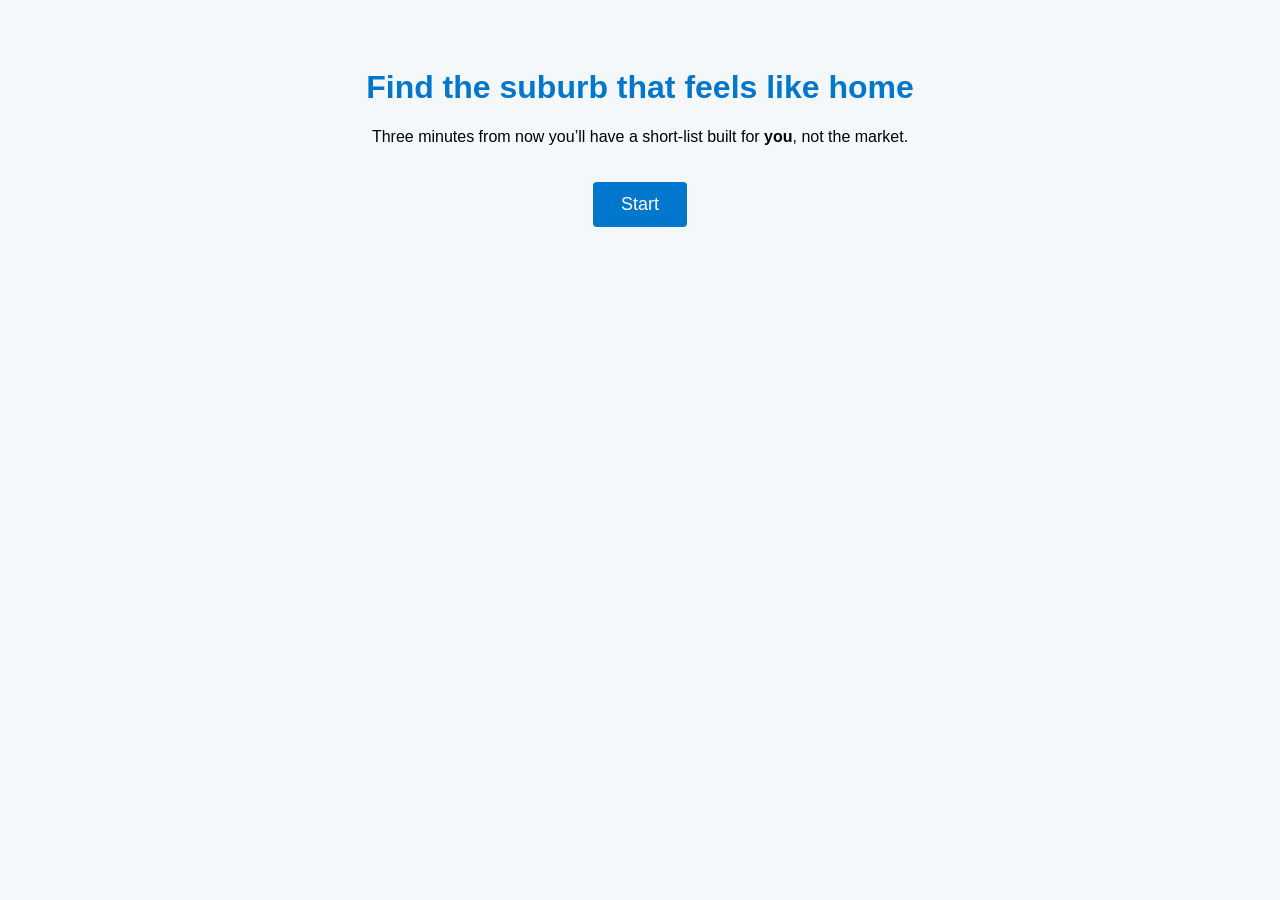
<file: index.html>
<!DOCTYPE html>
<html lang="en">
<head>
  <meta charset="UTF-8">
  <title>Where should I buy? – First-Home Finder</title>
  <meta name="viewport" content="width=device-width, initial-scale=1">
  <style>
    body{font-family:Arial,Helvetica,sans-serif;text-align:center;padding:40px;background:#f4f8fb}
    h1{color:#0077cc}
    .btn{display:inline-block;margin-top:20px;padding:12px 28px;background:#0077cc;color:#fff;border:none;border-radius:4px;text-decoration:none;font-size:18px}
  </style>
</head>
<body>
  <h1>Find the suburb that feels like home</h1>
  <p>Three minutes from now you’ll have a short-list built for <strong>you</strong>, not the market.</p>
  <a href="quiz.html" class="btn">Start</a>
</body>
</html>
</file>
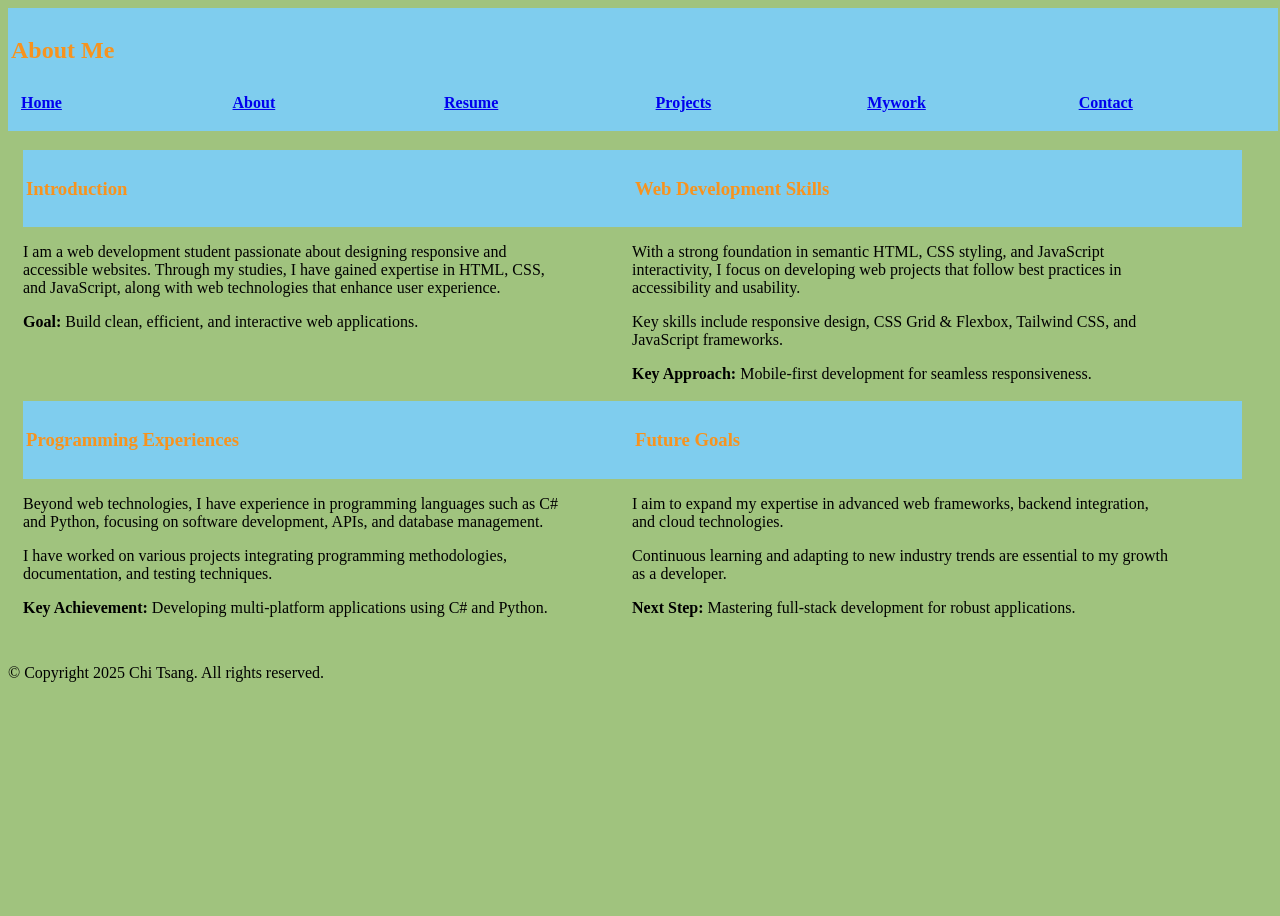
<file: about.html>
<!DOCTYPE html>
<html lang="en">
  <head>
    <meta charset="UTF-8" />
    <meta name="viewport" content="width=device-width, initial-scale=1.0" />

    <link rel="stylesheet" href="./assets/css/main.css" />
    <script src="./assets/js/main.js"></script>
    <title>About - Personal Portfolio</title>
  </head>
  <body class="body-container">
    <section class="header-container">
      <!-- Header -->
      <header class="html-header">
        <h1>About Me</h1>
        <img
          src="./assets/img/bars-solid.svg"
          alt="Menu"
          class="hamburger-bar"
          id="hamburger-bar-id"
        />
        <!--Navigation Links-->
        <nav id="header-nav-container-id" class="header-nav-container">
          <a href="./index.html">Home</a>
          <a href="./about.html">About</a>
          <a href="./resume.html">Resume</a>
          <a href="./projects.html">Projects</a>
          <a href="./mywork.html">Mywork</a>
          <a href="./contact.html">Contact</a>
        </nav>
      </header>
    </section>

    <!-- Main Content -->
    <main>
      <section class="main-container">
        <section class="article-container">
          <!--Article 1-->
          <article>
            <header>
              <h3>Introduction</h3>
            </header>
            <section>
              <p class="article-image">
                I am a web development student passionate about designing
                responsive and accessible websites. Through my studies, I have
                gained expertise in HTML, CSS, and JavaScript, along with web
                technologies that enhance user experience.
              </p>

              <p class="article-image">
                <strong>Goal:</strong> Build clean, efficient, and interactive
                web applications.
              </p>
            </section>
          </article>
          <!--Article 1 (end)-->

          <!--Article 2-->
          <article>
            <header>
              <h3>Web Development Skills</h3>
            </header>
            <section>
              <p class="article-image">
                With a strong foundation in semantic HTML, CSS styling, and
                JavaScript interactivity, I focus on developing web projects
                that follow best practices in accessibility and usability.
              </p>
              <p class="article-image">
                Key skills include responsive design, CSS Grid & Flexbox,
                Tailwind CSS, and JavaScript frameworks.
              </p>
              <p class="article-image">
                <strong>Key Approach:</strong> Mobile-first development for
                seamless responsiveness.
              </p>
            </section>
          </article>
          <!--Article 2 (end)-->
          <!--Article 3-->
          <article>
            <header>
              <h3>Programming Experiences</h3>
            </header>
            <section>
              <p class="article-image">
                Beyond web technologies, I have experience in programming
                languages such as C# and Python, focusing on software
                development, APIs, and database management.
              </p>
              <p class="article-image">
                I have worked on various projects integrating programming
                methodologies, documentation, and testing techniques.
              </p>
              <p class="article-image">
                <strong>Key Achievement:</strong> Developing multi-platform
                applications using C# and Python.
              </p>
            </section>
          </article>
          <!--Article 3 (end)-->
          <!--Article 4-->
          <article>
            <header>
              <h3>Future Goals</h3>
            </header>
            <section>
              <p class="article-image">
                I aim to expand my expertise in advanced web frameworks, backend
                integration, and cloud technologies.
              </p>
              <p class="article-image">
                Continuous learning and adapting to new industry trends are
                essential to my growth as a developer.
              </p>
              <p class="article-image">
                <strong>Next Step:</strong> Mastering full-stack development for
                robust applications.
              </p>
            </section>
          </article>
          <!--Article 4 (end)-->
        </section>
      </section>
    </main>

    <!-- Footer -->
    <footer class="footer-container">
      <p>© Copyright 2025 Chi Tsang. All rights reserved.</p>
    </footer>
  </body>
</html>
</file>
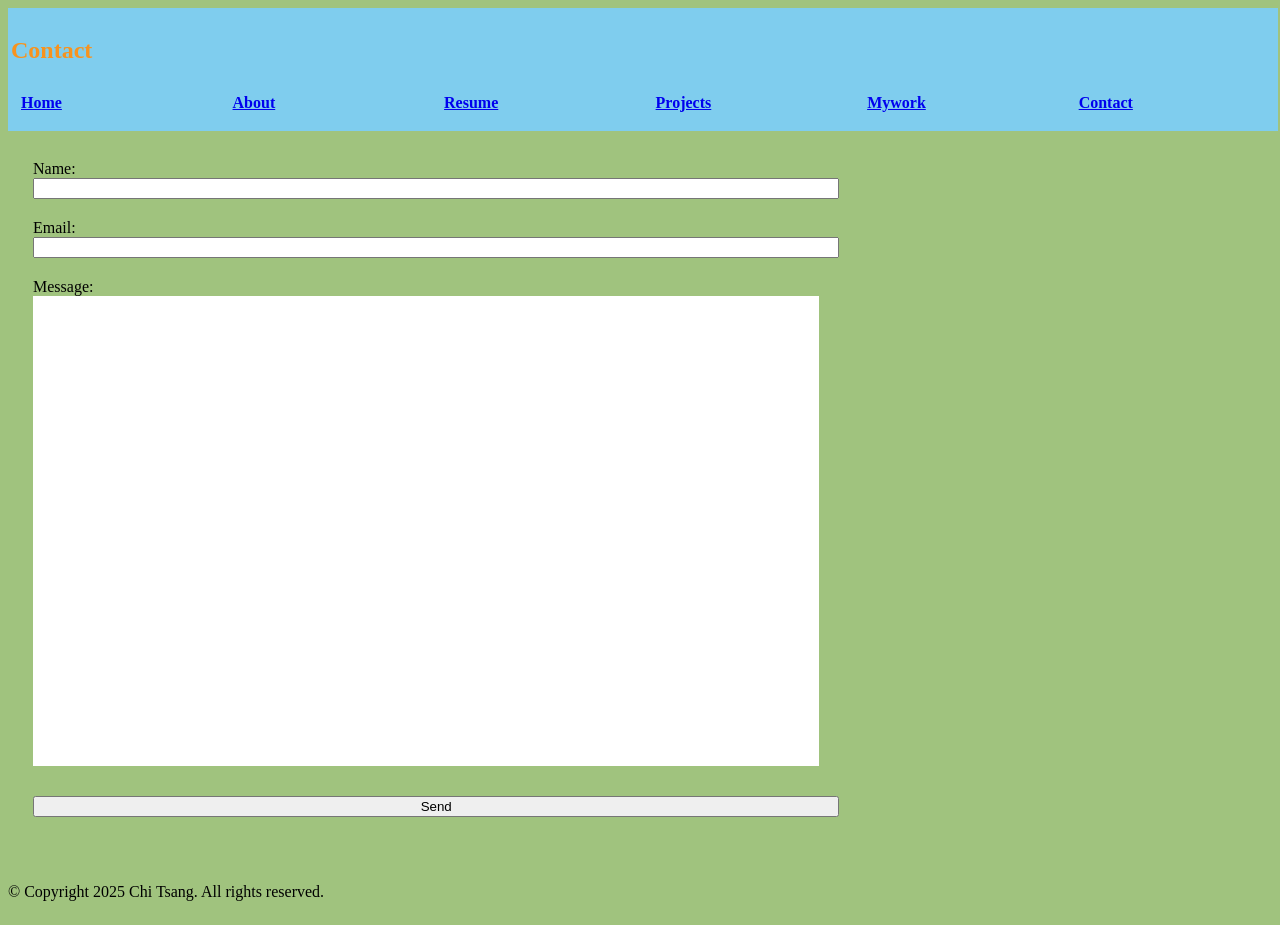
<file: contact.html>
<!DOCTYPE html>
<html lang="en">
  <head>
    <meta charset="UTF-8" />
    <meta name="viewport" content="width=device-width, initial-scale=1.0" />

    <link rel="stylesheet" href="./assets/css/main.css" />
    <script src="./assets/js/contact.js"></script>
    <title>Contact - Personal Portfolio</title>
  </head>
  <body class="body-container">
    <section class="header-container">
      <!-- Header -->
      <header class="html-header">
        <h1>Contact</h1>
        <img
          src="./assets/img/bars-solid.svg"
          alt="Menu"
          class="hamburger-bar"
          id="hamburger-bar-id"
        />
        <!--Navigation Links-->
        <nav id="header-nav-container-id" class="header-nav-container">
          <a href="./index.html">Home</a>
          <a href="./about.html">About</a>
          <a href="./resume.html">Resume</a>
          <a href="./projects.html">Projects</a>
          <a href="./mywork.html">Mywork</a>
          <a href="./contact.html">Contact</a>
        </nav>
      </header>
    </section>

    <!-- Main Content -->
    <main>
      <section class="main-container">
        <!--wide article x-->

        <h3 id="contact-form-error-text" class="contact-form-error"></h3>
        <article class="wide-article-container">
          <form action="#" method="post" class="contact-form-container">
            <!-- Name Row -->
            <section class="form-group">
              <label for="name">Name:</label>
              <input type="text" id="name" name="name" required />
            </section>

            <!-- Email Row -->
            <section class="form-group">
              <label for="email">Email:</label>
              <input type="email" id="email" name="email" required />
            </section>

            <!-- Message Row -->
            <section class="form-group">
              <label for="message">Message:</label>
              <textarea
                id="message"
                name="message"
                rows="15"
                required
              ></textarea>
            </section>
            <!-- Send Button -->
            <section class="form-group">
              <button type="submit" id="contact-form-send-button">Send</button>
            </section>
          </form>
        </article>
        <!--wide article x (end)-->
      </section>
    </main>

    <!-- Footer -->
    <footer class="footer-container">
      <p>© Copyright 2025 Chi Tsang. All rights reserved.</p>
    </footer>
  </body>
</html>
</file>
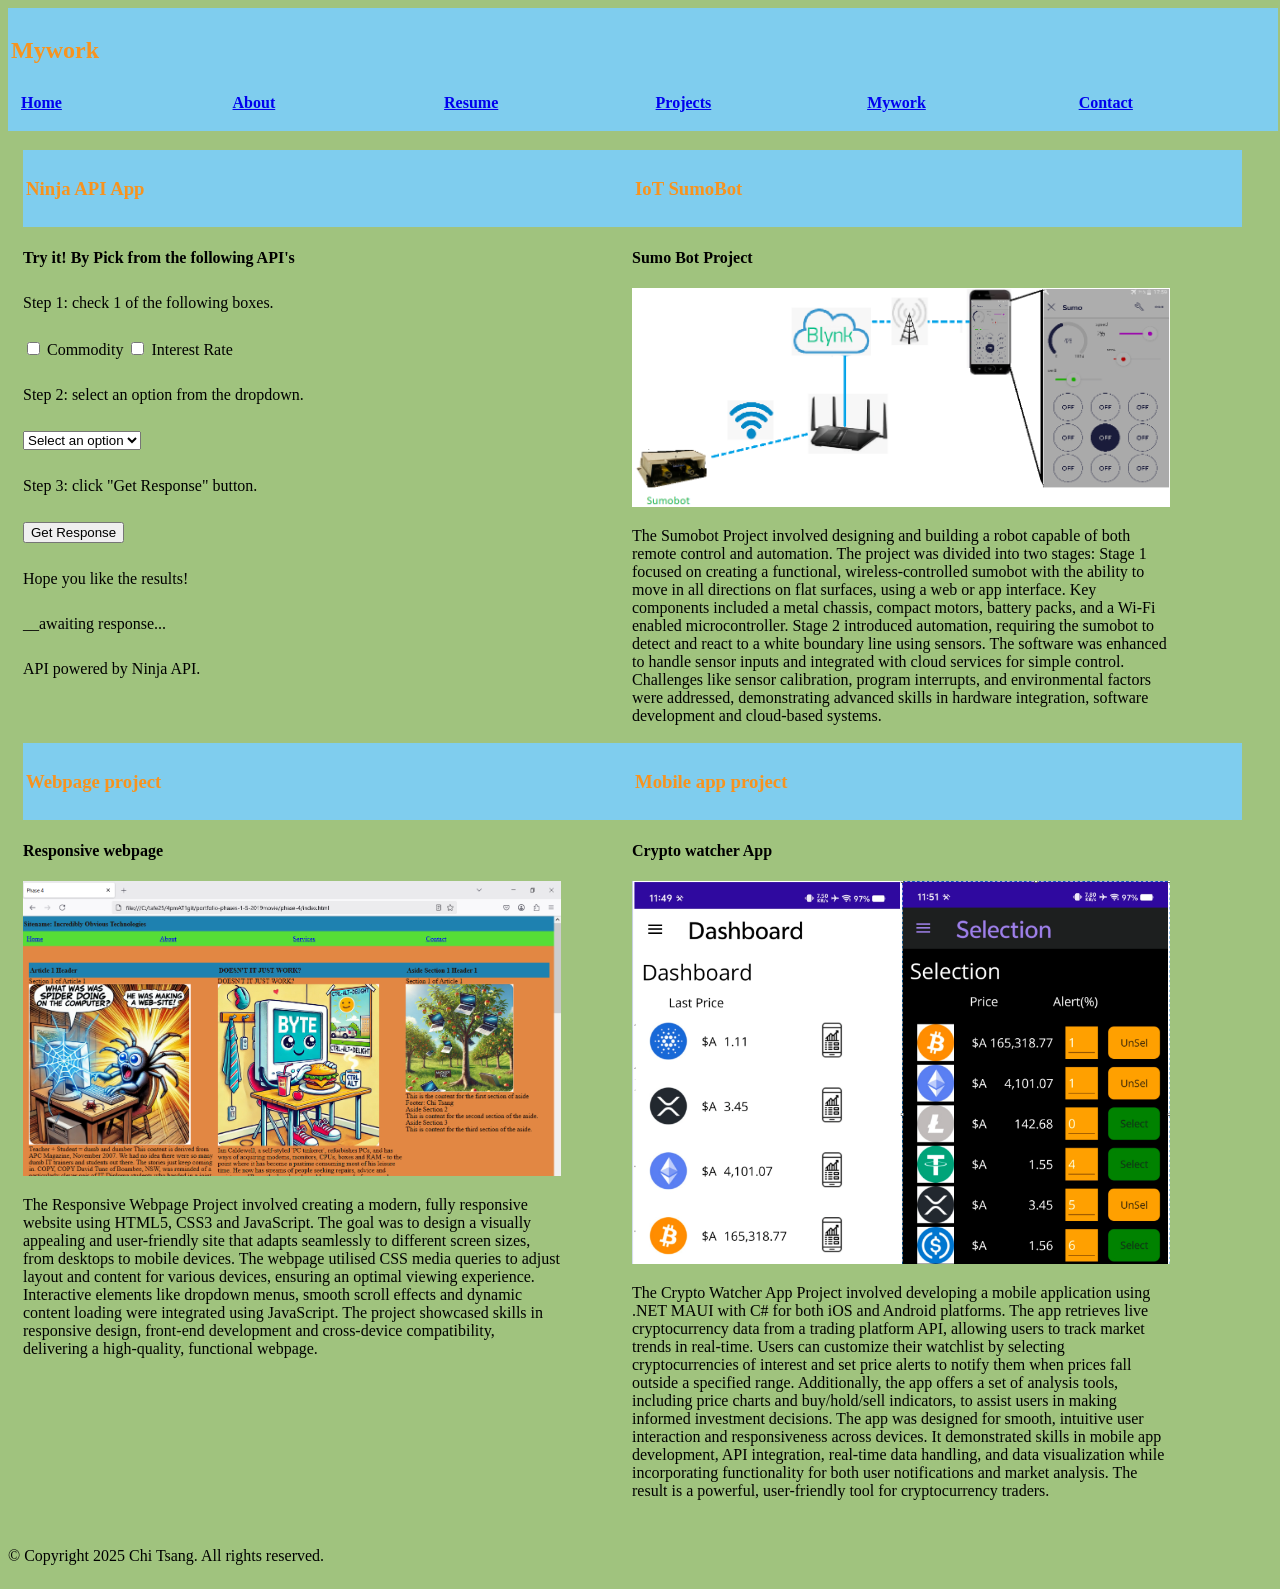
<file: mywork.html>
<!DOCTYPE html>
<html lang="en">
  <head>
    <meta charset="UTF-8" />
    <meta name="viewport" content="width=device-width, initial-scale=1.0" />

    <link rel="stylesheet" href="./assets/css/main.css" />
    <script src="./assets/js/main.js"></script>
    <script src="./assets/js/api.js"></script>
    <title>Mywork - Personal Portfolio</title>
  </head>
  <body class="body-container">
    <section class="header-container">
      <!-- Header -->
      <header class="html-header">
        <h1>Mywork</h1>
        <img
          src="./assets/img/bars-solid.svg"
          alt="Menu"
          class="hamburger-bar"
          id="hamburger-bar-id"
        />
        <!--Navigation Links-->
        <nav id="header-nav-container-id" class="header-nav-container">
          <a href="./index.html">Home</a>
          <a href="./about.html">About</a>
          <a href="./resume.html">Resume</a>
          <a href="./projects.html">Projects</a>
          <a href="./mywork.html">Mywork</a>
          <a href="./contact.html">Contact</a>
        </nav>
      </header>
    </section>

    <!-- Main Content -->
    <main>
      <section class="main-container">
        <!--2 column articles-->
        <section class="article-container">
          <!--Article API app-->

          <article>
            <header>
              <h3>Ninja API App</h3>
            </header>
            <section>
              <h4>Try it! By Pick from the following API's</h4>
              <p class="api-instruction">
                Step 1: check 1 of the following boxes.
              </p>
              <input
                type="checkbox"
                id="commodity"
                name="api"
                value="commodity"
              />
              <label>Commodity</label>
              <input
                type="checkbox"
                id="interest_rate"
                name="api"
                value="interest_rate"
              />
              <label>Interest Rate</label>
            </section>
            <section>
              <p class="api-instruction">
                Step 2: select an option from the dropdown.
              </p>
              <select id="query" class="api-control">
                <option value="">Select an option</option>
              </select>
              <p class="api-instruction">
                Step 3: click "Get Response" button.
              </p>
              <button id="getResponse" class="api-control">Get Response</button>
              <p class="api-instruction">Hope you like the results!</p>
              <div id="response">__awaiting response...</div>
            </section>
            <footer>
              <p class="api-instruction">API powered by Ninja API.</p>
            </footer>
          </article>
          <!--Article API app (end)-->
          <!--Article 1-->
          <article>
            <header>
              <h3>IoT SumoBot</h3>
            </header>
            <section>
              <h4>Sumo Bot Project</h4>
              <img
                src="./assets/img/sumobot-operation.PNG"
                alt="SumoBot operation diagram"
                class="article-image"
              />
              <p class="article-image">
                The Sumobot Project involved designing and building a robot
                capable of both remote control and automation. The project was
                divided into two stages: Stage 1 focused on creating a
                functional, wireless-controlled sumobot with the ability to move
                in all directions on flat surfaces, using a web or app
                interface. Key components included a metal chassis, compact
                motors, battery packs, and a Wi-Fi enabled microcontroller.
                Stage 2 introduced automation, requiring the sumobot to detect
                and react to a white boundary line using sensors. The software
                was enhanced to handle sensor inputs and integrated with cloud
                services for simple control. Challenges like sensor calibration,
                program interrupts, and environmental factors were addressed,
                demonstrating advanced skills in hardware integration, software
                development and cloud-based systems.
              </p>
            </section>
          </article>
          <!--Article 1 (end)-->

          <!--Article 2-->
          <article>
            <header>
              <h3>Webpage project</h3>
            </header>
            <section>
              <h4>Responsive webpage</h4>
              <img
                src="./assets/img/webTech-page.png"
                alt="Image of Webpage developed"
                class="article-image"
              />
              <p class="article-image">
                The Responsive Webpage Project involved creating a modern, fully
                responsive website using HTML5, CSS3 and JavaScript. The goal
                was to design a visually appealing and user-friendly site that
                adapts seamlessly to different screen sizes, from desktops to
                mobile devices. The webpage utilised CSS media queries to adjust
                layout and content for various devices, ensuring an optimal
                viewing experience. Interactive elements like dropdown menus,
                smooth scroll effects and dynamic content loading were
                integrated using JavaScript. The project showcased skills in
                responsive design, front-end development and cross-device
                compatibility, delivering a high-quality, functional webpage.
              </p>
            </section>
          </article>
          <!--Article 2 (end)-->
          <!--Article 3-->
          <article>
            <header>
              <h3>Mobile app project</h3>
            </header>
            <section>
              <h4>Crypto watcher App</h4>
              <img
                src="./assets/img/mobile-crypto-app.PNG"
                alt="Mobile Crypto app selection screen"
                class="article-image"
              />
              <p class="article-image">
                The Crypto Watcher App Project involved developing a mobile
                application using .NET MAUI with C# for both iOS and Android
                platforms. The app retrieves live cryptocurrency data from a
                trading platform API, allowing users to track market trends in
                real-time. Users can customize their watchlist by selecting
                cryptocurrencies of interest and set price alerts to notify them
                when prices fall outside a specified range. Additionally, the
                app offers a set of analysis tools, including price charts and
                buy/hold/sell indicators, to assist users in making informed
                investment decisions. The app was designed for smooth, intuitive
                user interaction and responsiveness across devices. It
                demonstrated skills in mobile app development, API integration,
                real-time data handling, and data visualization while
                incorporating functionality for both user notifications and
                market analysis. The result is a powerful, user-friendly tool
                for cryptocurrency traders.
              </p>
            </section>
          </article>
          <!--Article 3 (end)-->
        </section>
        <!--2 column articles (end)-->
      </section>
    </main>

    <!-- Footer -->
    <footer class="footer-container">
      <p>© Copyright 2025 Chi Tsang. All rights reserved.</p>
    </footer>
  </body>
</html>
</file>
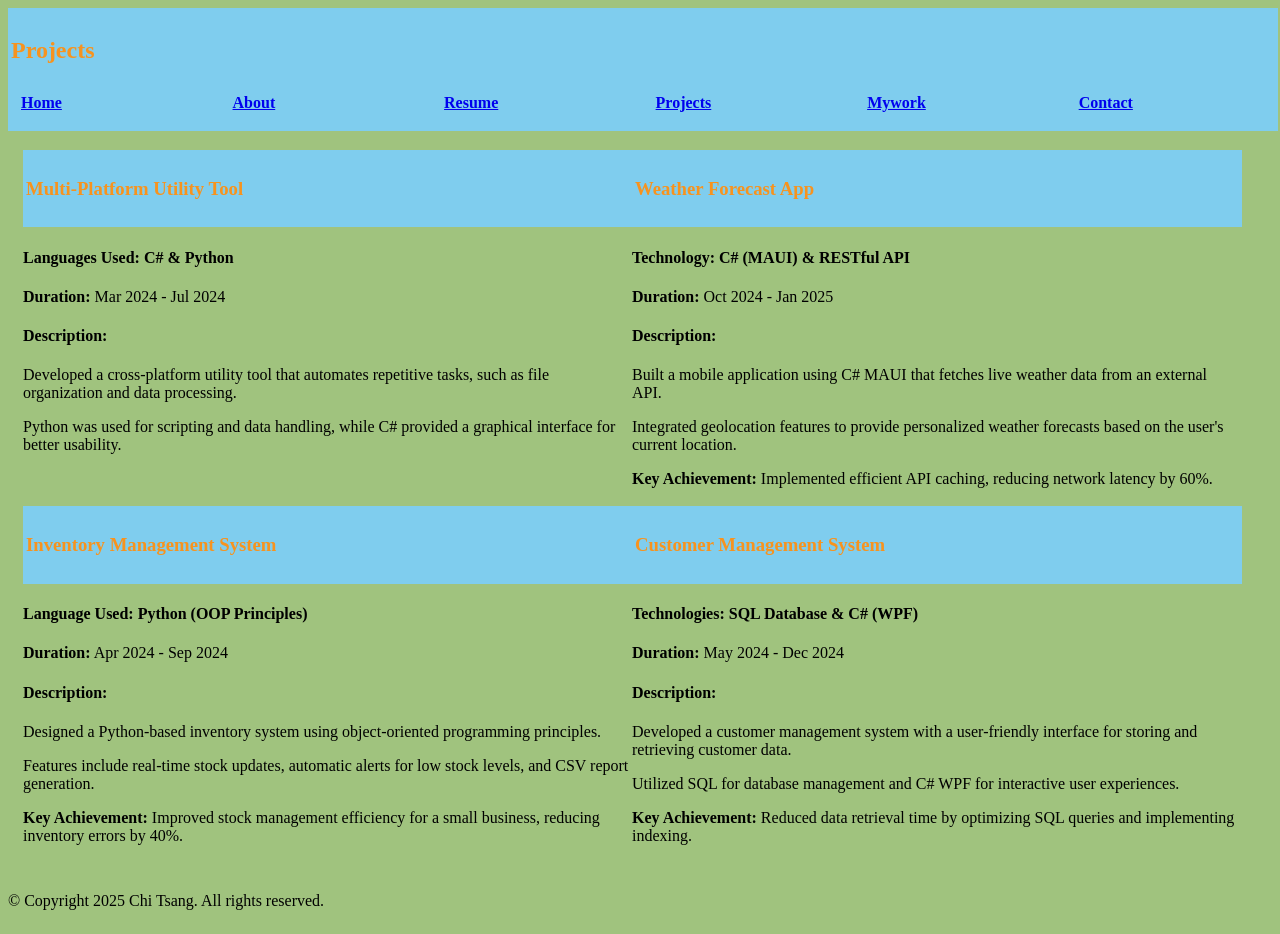
<file: projects.html>
<!DOCTYPE html>
<html lang="en">
  <head>
    <meta charset="UTF-8" />
    <meta name="viewport" content="width=device-width, initial-scale=1.0" />

    <link rel="stylesheet" href="./assets/css/main.css" />
    <script src="./assets/js/main.js"></script>
    <title>Projects - Personal Portfolio</title>
  </head>
  <body class="body-container">
    <section class="header-container">
      <!-- Header -->
      <header class="html-header">
        <h1>Projects</h1>
        <img
          src="./assets/img/bars-solid.svg"
          alt="Menu"
          class="hamburger-bar"
          id="hamburger-bar-id"
        />
        <!--Navigation Links-->
        <nav id="header-nav-container-id" class="header-nav-container">
          <a href="./index.html">Home</a>
          <a href="./about.html">About</a>
          <a href="./resume.html">Resume</a>
          <a href="./projects.html">Projects</a>
          <a href="./mywork.html">Mywork</a>
          <a href="./contact.html">Contact</a>
        </nav>
      </header>
    </section>

    <!-- Main Content -->
    <main>
      <section class="main-container">
        <!--2 column articles-->
        <section class="article-container">
          <!--Article 1-->
          <article>
            <header>
              <h3>Multi-Platform Utility Tool</h3>
            </header>
            <section>
              <h4>Languages Used: C# & Python</h4>
              <p><strong>Duration:</strong> Mar 2024 - Jul 2024</p>
              <h4>Description:</h4>
              <p>
                Developed a cross-platform utility tool that automates
                repetitive tasks, such as file organization and data processing.
              </p>
              <p>
                Python was used for scripting and data handling, while C#
                provided a graphical interface for better usability.
              </p>
            </section>
          </article>
          <!--Article 1 (end)-->
          <!--Article 2-->
          <article>
            <header>
              <h3>Weather Forecast App</h3>
            </header>
            <section>
              <h4>Technology: C# (MAUI) & RESTful API</h4>
              <p><strong>Duration:</strong> Oct 2024 - Jan 2025</p>
              <h4>Description:</h4>
              <p>
                Built a mobile application using C# MAUI that fetches live
                weather data from an external API.
              </p>
              <p>
                Integrated geolocation features to provide personalized weather
                forecasts based on the user's current location.
              </p>
              <p>
                <strong>Key Achievement:</strong> Implemented efficient API
                caching, reducing network latency by 60%.
              </p>
            </section>
          </article>
          <!--Article 2 (end)-->
          <!--Article 3-->
          <article>
            <header>
              <h3>Inventory Management System</h3>
            </header>
            <section>
              <h4>Language Used: Python (OOP Principles)</h4>
              <p><strong>Duration:</strong> Apr 2024 - Sep 2024</p>
              <h4>Description:</h4>
              <p>
                Designed a Python-based inventory system using object-oriented
                programming principles.
              </p>
              <p>
                Features include real-time stock updates, automatic alerts for
                low stock levels, and CSV report generation.
              </p>
              <p>
                <strong>Key Achievement:</strong> Improved stock management
                efficiency for a small business, reducing inventory errors by
                40%.
              </p>
            </section>
          </article>
          <!--Article 3 (end)-->
          <!--Article 4-->
          <article>
            <header>
              <h3>Customer Management System</h3>
            </header>
            <section>
              <h4>Technologies: SQL Database & C# (WPF)</h4>
              <p><strong>Duration:</strong> May 2024 - Dec 2024</p>
              <h4>Description:</h4>
              <p>
                Developed a customer management system with a user-friendly
                interface for storing and retrieving customer data.
              </p>
              <p>
                Utilized SQL for database management and C# WPF for interactive
                user experiences.
              </p>
              <p>
                <strong>Key Achievement:</strong> Reduced data retrieval time by
                optimizing SQL queries and implementing indexing.
              </p>
            </section>
          </article>
          <!--Article 4 (end)-->
        </section>
        <!--2 column articles (end)-->
      </section>
    </main>

    <!-- Footer -->
    <footer class="footer-container">
      <p>© Copyright 2025 Chi Tsang. All rights reserved.</p>
    </footer>
  </body>
</html>
</file>
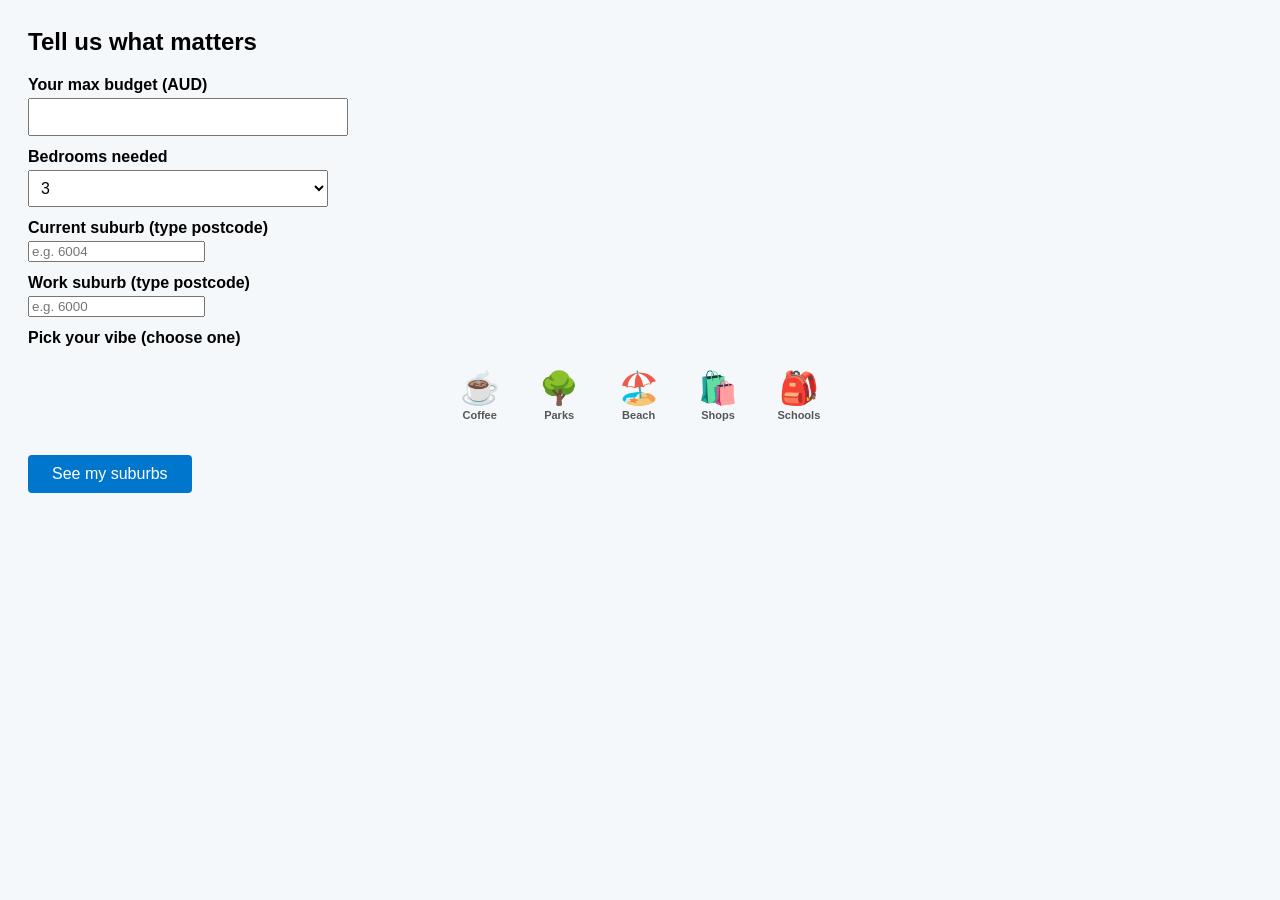
<file: quiz.html>
﻿<!DOCTYPE html>
<html lang="en">
<head>
  <meta charset="UTF-8">
  <title>Quiz – First-Home Finder</title>
  <meta name="viewport" content="width=device-width, initial-scale=1">
  <style>
    body{font-family:Arial,Helvetica,sans-serif;background:#f4f8fb;padding:20px}
    h2{margin-top:0}
    label{display:block;margin:12px 0 4px;font-weight:bold}
    input[type=number],select{width:100%;max-width:300px;padding:8px;font-size:16px}
.emoji-row small{display:block;font-size:11px;color:#555;margin-top:2px}
.emoji-row label{text-align:center;cursor:pointer}
.emoji-row input:checked+span{border:3px solid #0077cc;border-radius:50%;padding:4px}   
 .emoji-row{display:flex;justify-content:space-around;max-width:400px;margin:10px auto}
    .emoji-row label{cursor:pointer;font-size:32px}
    .emoji-row input{display:none}
    .emoji-row input:checked+span{border:3px solid #0077cc;border-radius:50%;padding:4px}
    .btn{display:inline-block;margin-top:20px;padding:10px 24px;background:#0077cc;color:#fff;border:none;border-radius:4px;font-size:16px;cursor:pointer}
  </style>
</head>
<body>
  <h2>Tell us what matters</h2>
  <form id="quizForm">
    <label>Your max budget (AUD)</label>
    <input type="number" name="budget" min="300000" max="2000000" step="50000" required>

    <label>Bedrooms needed</label>
    <select name="beds" required>
      <option value="1">1</option><option value="2">2</option>
      <option value="3" selected>3</option><option value="4">4+</option>
    </select>

    <label>Current suburb (type postcode)</label>
    <input type="text" name="work" placeholder="e.g. 6004" required>

    <label>Work suburb (type postcode)</label>
    <input type="text" name="work" placeholder="e.g. 6000" required>

<label>Pick your vibe (choose one)</label>
<div class="emoji-row">
  <label>
    <input type="radio" name="vibe" value="coffee" required>
    <span>☕</span>
    <small>Coffee</small>
  </label>
  <label>
    <input type="radio" name="vibe" value="park">
    <span>🌳</span>
    <small>Parks</small>
  </label>
  <label>
    <input type="radio" name="vibe" value="beach">
    <span>🏖️</span>
    <small>Beach</small>
  </label>
  <label>
    <input type="radio" name="vibe" value="shop">
    <span>🛍️</span>
    <small>Shops</small>
  </label>
  <label>
    <input type="radio" name="vibe" value="school">
    <span>🎒</span>
    <small>Schools</small>
  </label>
</div>

    <button class="btn" type="submit">See my suburbs</button>
  </form>

  <script>
    // very small client-side router
    document.getElementById('quizForm').addEventListener('submit', function(e){
      e.preventDefault();
      const data = new FormData(this);
      const params = new URLSearchParams(data).toString();
      //window.location = 'results.html?'+params;
      window.location = 'results.html';

    });
  </script>
</body>
</html>
</file>
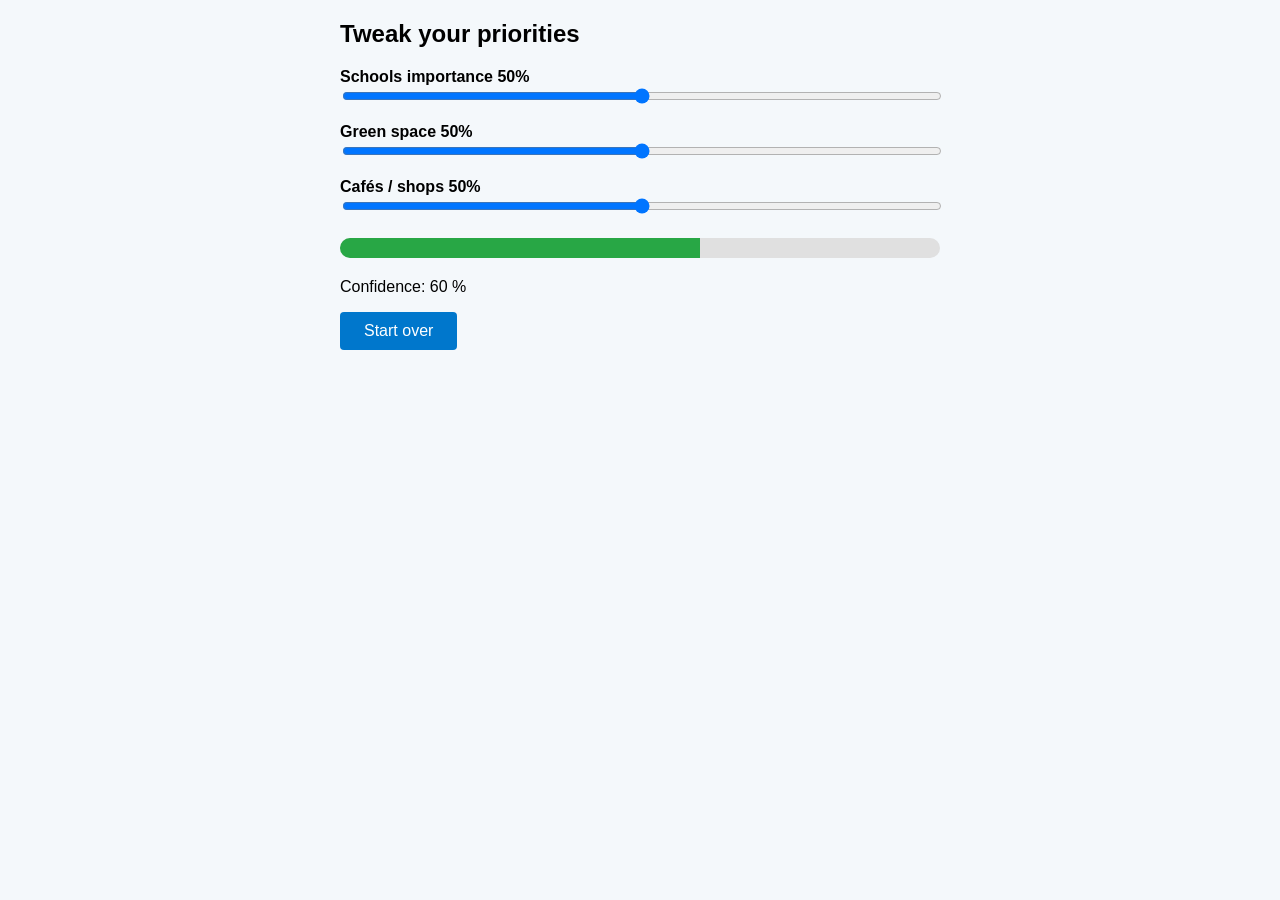
<file: refine.html>
﻿<!DOCTYPE html>
<html lang="en">
<head>
  <meta charset="UTF-8">
  <title>Refine – First-Home Finder</title>
  <meta name="viewport" content="width=device-width, initial-scale=1">
  <style>
    body{font-family:Arial,Helvetica,sans-serif;background:#f4f8fb;padding:20px;max-width:600px;margin:auto}
    h2{margin-top:0}
    label{font-weight:bold;display:block;margin-top:15px}
    input[type=range]{width:100%}
    .bar{background:#e0e0e0;height:20px;border-radius:10px;margin:20px 0;overflow:hidden}
    .bar div{height:100%;background:#28a745;width:82%}
    .btn{display:inline-block;padding:10px 24px;background:#0077cc;color:#fff;border:none;border-radius:4px;font-size:16px;text-decoration:none}
  </style>
</head>
<body>
  <h2>Tweak your priorities</h2>
  <label>Schools importance <span id="v1">50</span>%</label>
  <input type="range" min="0" max="100" value="50" oninput="updateBar()">

  <label>Green space <span id="v2">50</span>%</label>
  <input type="range" min="0" max="100" value="50" oninput="updateBar()">

  <label>Cafés / shops <span id="v3">50</span>%</label>
  <input type="range" min="0" max="100" value="50" oninput="updateBar()">

  <div class="bar"><div id="confBar"></div></div>
  <p id="confTxt">Confidence: 82 %</p>


  <a class="btn" href="index.html">Start over</a>

  <script>
    function updateBar(){
      const s1 = document.querySelector('input').value;
      document.getElementById('v1').textContent = s1;
      const s2 = document.querySelectorAll('input')[1].value;
      document.getElementById('v2').textContent = s2;
      const s3 = document.querySelectorAll('input')[2].value;
      document.getElementById('v3').textContent = s3;
      // fake confidence
      const conf = 60 + Math.floor(Math.random()*25);
      document.getElementById('confBar').style.width = conf + '%';
      document.getElementById('confTxt').textContent = 'Confidence: ' + conf + ' %';
    }
    updateBar();
  </script>
</body>
</html>
</file>
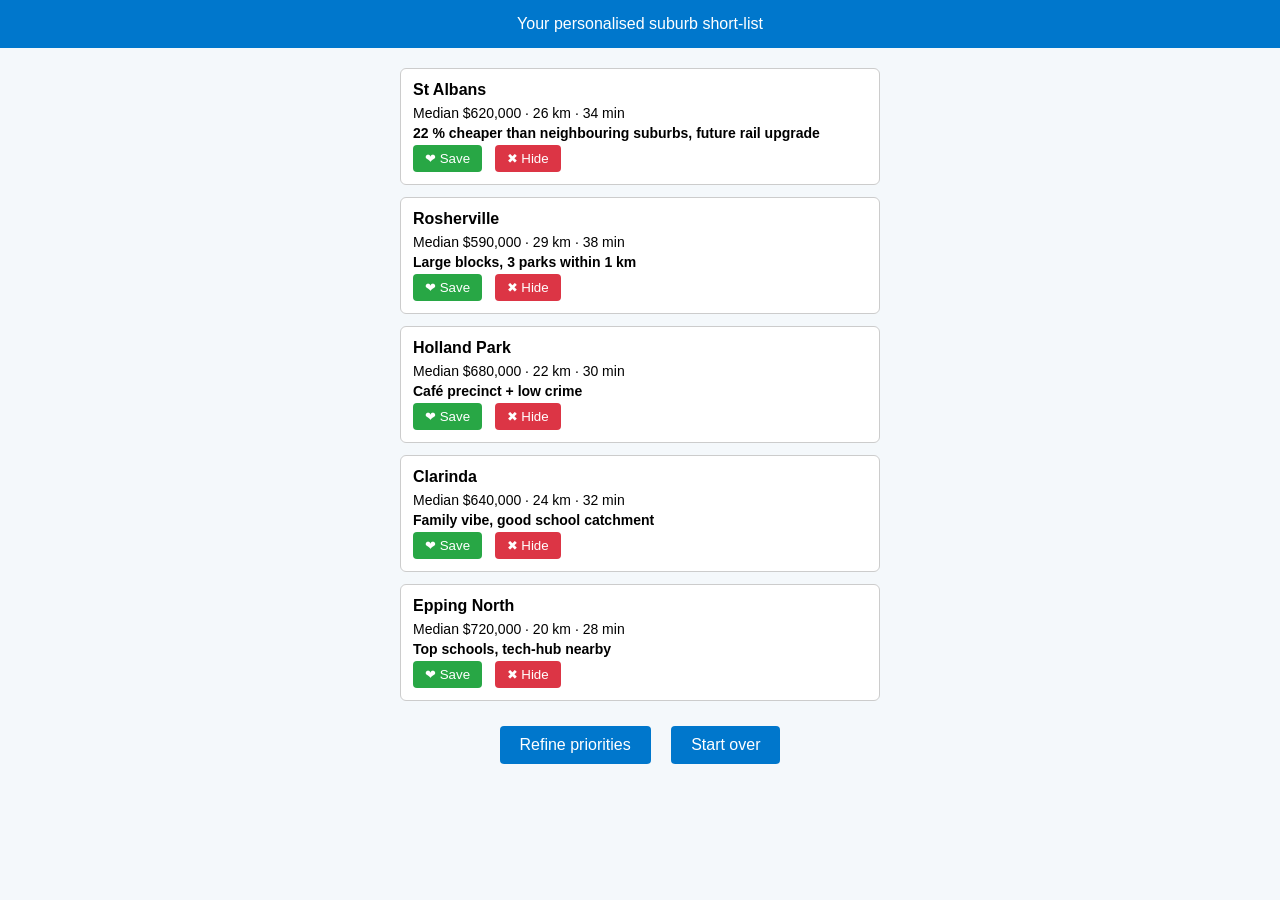
<file: results.html>
﻿<!DOCTYPE html>
<html lang="en">
<head>
  <meta charset="UTF-8">
  <title>Your short-list – First-Home Finder</title>
  <meta name="viewport" content="width=device-width, initial-scale=1">
  <style>
    body{font-family:Arial,Helvetica,sans-serif;background:#f4f8fb;margin:0}
    header{background:#0077cc;color:#fff;padding:15px;text-align:center}
    #side{max-width:480px;margin:20px auto;padding:0 15px}
    .card{border:1px solid #ccc;border-radius:6px;padding:12px;margin-bottom:12px;background:#fff}
    .card h4{margin:0 0 6px}
    .card p{margin:4px 0;font-size:14px}
    .actions button{margin-right:8px;padding:6px 12px;border:none;border-radius:4px;cursor:pointer}
    .save{background:#28a745;color:#fff}
    .hide{background:#dc3545;color:#fff}
    /* new button bar */
    .nav-buttons{text-align:center;margin-top:25px}
    .nav-buttons a{display:inline-block;margin:0 8px;padding:10px 20px;background:#0077cc;color:#fff;text-decoration:none;border-radius:4px;font-size:16px}
  </style>
</head>
<body>
  <header>Your personalised suburb short-list</header>

  <div id="side">
    <div id="cards"></div>

    <!-- NEW BUTTONS -->
    <div class="nav-buttons">
      <a href="refine.html">Refine priorities</a>
      <a href="index.html">Start over</a>
    </div>
  </div>

  <script>
    // 1. read budget from query string
    const params = new URLSearchParams(location.search);
    const budget = parseInt(params.get('budget')) || 800000;

    // 2. fake database
    const fakeDb = [
      {name:"St Albans",price:620000,distance:"26 km",train:"34 min",school:"8/10",why:"22 % cheaper than neighbouring suburbs, future rail upgrade"},
      {name:"Rosherville",price:590000,distance:"29 km",train:"38 min",school:"7/10",why:"Large blocks, 3 parks within 1 km"},
      {name:"Holland Park",price:680000,distance:"22 km",train:"30 min",school:"8/10",why:"Café precinct + low crime"},
      {name:"Clarinda",price:640000,distance:"24 km",train:"32 min",school:"7/10",why:"Family vibe, good school catchment"},
      {name:"Epping North",price:720000,distance:"20 km",train:"28 min",school:"9/10",why:"Top schools, tech-hub nearby"}
    ].filter(s => s.price <= budget * 1.1);

    // 3. render cards
    const box = document.getElementById('cards');
    fakeDb.forEach(sub => {
      const div = document.createElement('div');
      div.className = 'card';
      div.innerHTML = `
        <h4>${sub.name}</h4>
        <p>Median $${sub.price.toLocaleString()} · ${sub.distance} · ${sub.train}</p>
        <p><strong>${sub.why}</strong></p>
        <div class="actions">
          <button class="save" onclick="alert('Saved ${sub.name}')">❤ Save</button>
          <button class="hide" onclick="this.closest('.card').remove()">✖ Hide</button>
        </div>`;
      box.appendChild(div);
    });

    // 4. empty state
    if (fakeDb.length === 0) box.innerHTML = '<p>No suburbs match your budget. Try raising it slightly.</p>';
  </script>
</body>
</html>
</file>
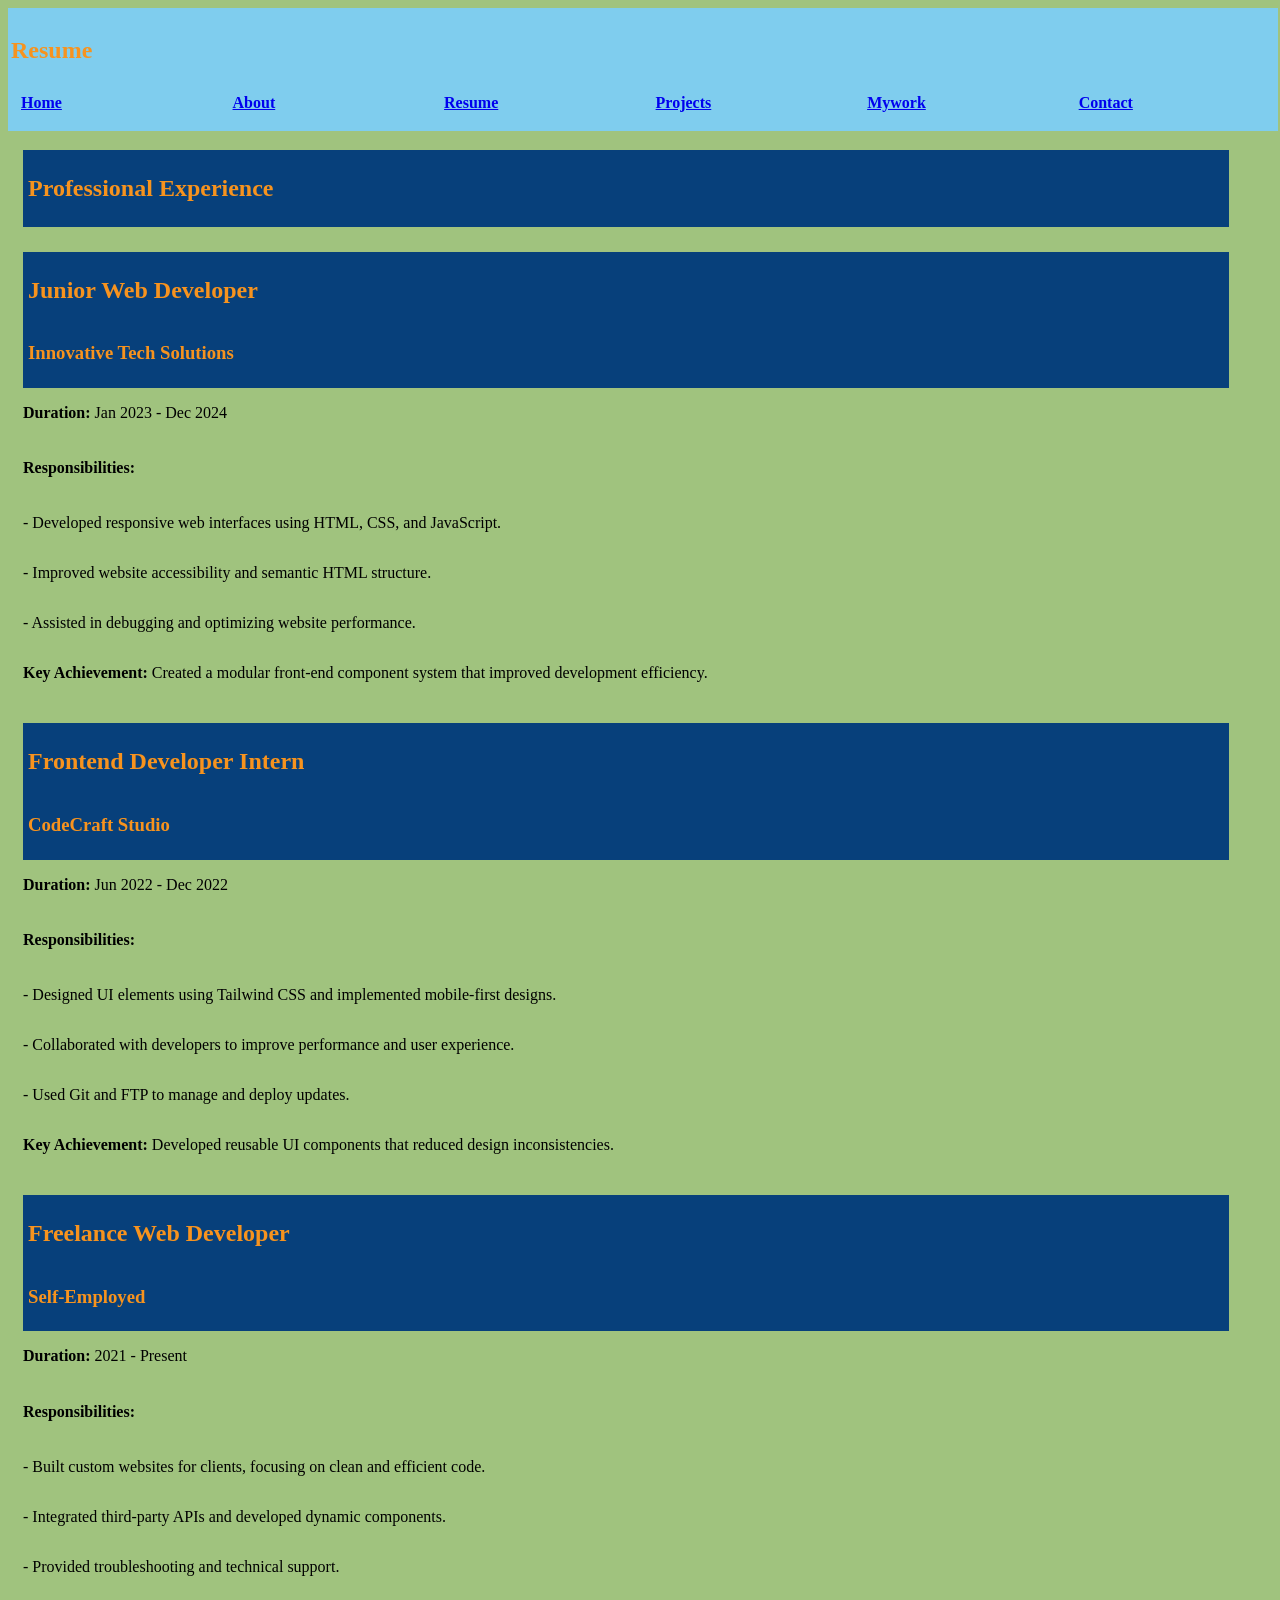
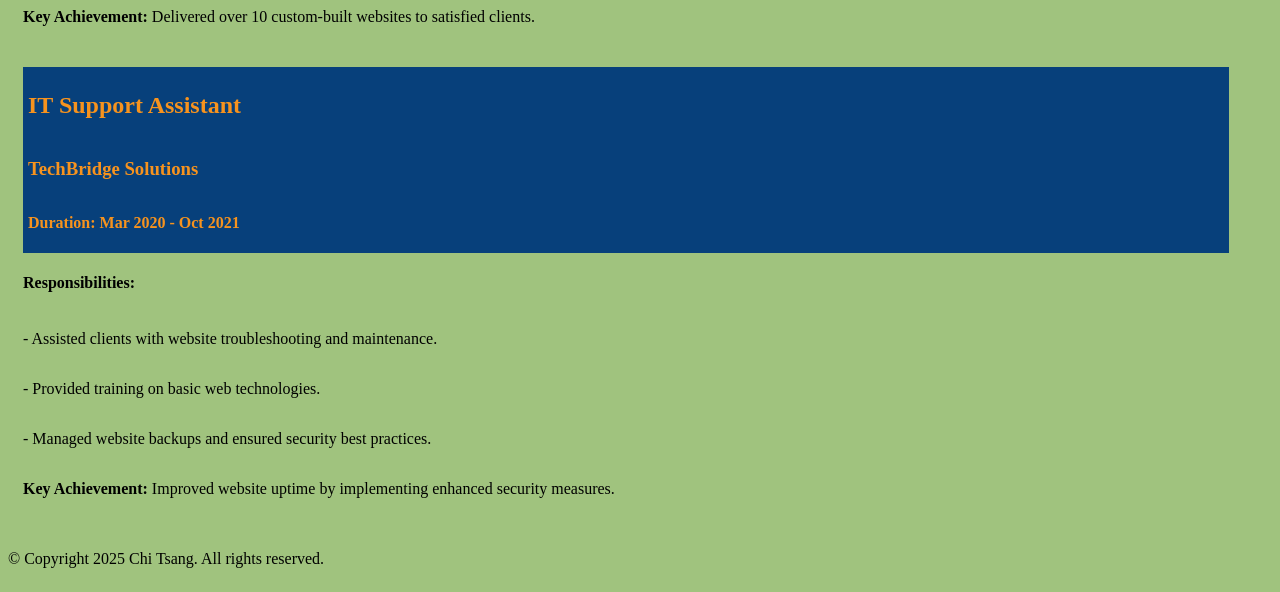
<file: resume.html>
<!DOCTYPE html>
<html lang="en">
  <head>
    <meta charset="UTF-8" />
    <meta name="viewport" content="width=device-width, initial-scale=1.0" />

    <link rel="stylesheet" href="./assets/css/main.css" />
    <script src="./assets/js/main.js"></script>
    <title>Resume - Personal Portfolio</title>
  </head>
  <body class="body-container">
    <section class="header-container">
      <!-- Header -->
      <header class="html-header">
        <h1>Resume</h1>
        <img
          src="./assets/img/bars-solid.svg"
          alt="Menu"
          class="hamburger-bar"
          id="hamburger-bar-id"
        />
        <!--Navigation Links-->
        <nav id="header-nav-container-id" class="header-nav-container">
          <a href="./index.html">Home</a>
          <a href="./about.html">About</a>
          <a href="./resume.html">Resume</a>
          <a href="./projects.html">Projects</a>
          <a href="./mywork.html">Mywork</a>
          <a href="./contact.html">Contact</a>
        </nav>
      </header>
    </section>

    <!-- Main Content -->
    <main>
      <section class="main-container">
        <!--wide article header-->
        <article class="wide-article-container">
          <header class="wide-article-header">
            <h2>Professional Experience</h2>
          </header>
        </article>
        <!--wide article header (end)-->
        <!--wide article 1-->
        <article class="wide-article-container">
          <header class="wide-article-header">
            <h2>Junior Web Developer</h2>
            <h3>Innovative Tech Solutions</h3>
          </header>
          <p><strong>Duration:</strong> Jan 2023 - Dec 2024</p>
          <h4>Responsibilities:</h4>
          <p>
            - Developed responsive web interfaces using HTML, CSS, and
            JavaScript.
          </p>
          <p>- Improved website accessibility and semantic HTML structure.</p>
          <p>- Assisted in debugging and optimizing website performance.</p>
          <p>
            <strong>Key Achievement:</strong> Created a modular front-end
            component system that improved development efficiency.
          </p>
        </article>
        <!--wide article 1 (end)-->
        <!--wide article 2-->
        <article class="wide-article-container">
          <header class="wide-article-header">
            <h2>Frontend Developer Intern</h2>
            <h3>CodeCraft Studio</h3>
          </header>
          <p><strong>Duration:</strong> Jun 2022 - Dec 2022</p>

          <h4>Responsibilities:</h4>
          <p>
            - Designed UI elements using Tailwind CSS and implemented
            mobile-first designs.
          </p>
          <p>
            - Collaborated with developers to improve performance and user
            experience.
          </p>
          <p>- Used Git and FTP to manage and deploy updates.</p>
          <p>
            <strong>Key Achievement:</strong> Developed reusable UI components
            that reduced design inconsistencies.
          </p>
        </article>
        <!--wide article 2 (end)-->
        <!--wide article 3-->
        <article class="wide-article-container">
          <header class="wide-article-header">
            <h2>Freelance Web Developer</h2>
            <h3>Self-Employed</h3>
          </header>
          <p><strong>Duration:</strong> 2021 - Present</p>

          <h4>Responsibilities:</h4>
          <p>
            - Built custom websites for clients, focusing on clean and efficient
            code.
          </p>
          <p>- Integrated third-party APIs and developed dynamic components.</p>
          <p>- Provided troubleshooting and technical support.</p>

          <p>
            <strong>Key Achievement:</strong> Delivered over 10 custom-built
            websites to satisfied clients.
          </p>
        </article>
        <!--wide article 3 (end)-->
        <!--wide article 4-->
        <article class="wide-article-container">
          <header class="wide-article-header">
            <h2>IT Support Assistant</h2>
            <h3>TechBridge Solutions</h3>
            <p><strong>Duration:</strong> Mar 2020 - Oct 2021</p>
          </header>
          <h4>Responsibilities:</h4>
          <p>
            - Assisted clients with website troubleshooting and maintenance.
          </p>
          <p>- Provided training on basic web technologies.</p>
          <p>- Managed website backups and ensured security best practices.</p>

          <p>
            <strong>Key Achievement:</strong> Improved website uptime by
            implementing enhanced security measures.
          </p>
        </article>
        <!--wide article 4 (end)-->
      </section>
    </main>

    <!-- Footer -->
    <footer class="footer-container">
      <p>© Copyright 2025 Chi Tsang. All rights reserved.</p>
    </footer>
  </body>
</html>
</file>
<file: assets/css/main.css>
/* main.css*/
/* Define CSS variables */
:root {
  --main-background: #7fcdee;
  --main-text: #f7931e;
  --sub-background: #a0c37e;
  --sub2-background: #ffffff;
  --sub-text: #000000;
  --sub2-text: #000000;
  --sub3-background: #07407b;
  --sub3-text: #f7931e;
  --error-text: #ff0000;
}
/* mobile style */
@media (max-width: 768px) {
  header {
    display: flex;
    margin: 0;
    padding: 10px;
    background-color: var(--main-background);
    color: var(--main-text);
  }
  .html-header {
    display: flex;
    align-items: center;
    width: 100%;
    margin: auto;
    padding: 15px;
    font-weight: bold;
    background-color: var(--main-background);
    color: var(--main-text);
  }
  .body-container {
    background-color: var(--sub-background);
    color: var(--sub-text);
    display: flex;
    flex-direction: column;
    width: 99vw;
    min-height: 100vh;
  }

  main {
    max-width: 960px;
    height: 83vh;
    margin: auto;
    padding: 20px;
    flex: 1;
  }
  .footer-container {
    padding: 10px;
    background-color: var(--sub-background);
    color: var(--sub2-text);
  }
  .html-footer {
    width: 100%;
    position: fixed;
    bottom: 0;
    z-index: 50;
  }
  .article-container {
    display: flex;
    flex-direction: column;
    padding: 10px;
    margin-bottom: 120px;
  }
  .wide-article-header {
    display: flex;
    flex-direction: column;
    padding: 5px;
    background-color: var(--sub3-background);
    width: 90vw;
  }
  .wide-article-container {
    display: flex;
    flex-direction: column;
    padding: 10px;
    margin-bottom: 5px;
  }
  .article-image {
    width: 90vw;
  }
  article {
    margin: 0;
  }
  .aside-container {
    display: none;
  }
  .api-instruction {
    margin: 3vh 0 3vh 0;
  }
  .api-control {
    margin: 0 7vw 0 0;
  }
  .hamburger-bar {
    margin-left: auto;
    cursor: pointer;
    height: 20px;
    width: 20px;
    padding-right: 40px;
    padding-top: 30px;
  }
  .hamburger-bar:hover {
    transform: scale(1.1);
    transition: transform 1s ease;
  }
  .header-nav-container.active {
    display: flex;
  }
  nav {
    display: none;
  }
  .header-nav-container {
    display: none; /* Hide links by default on mobile */
    flex-direction: column;
    position: absolute;
    background-color: var(--sub2-background);
    top: 50px;
    right: 10px;
    width: 150px;
  }
  .header-nav-container a {
    padding: 10px;
    text-align: center;
  }

  .hamburger-bar {
    display: block; /* Show the hamburger menu icon */
  }

  .contact-form-container {
    display: flex;
    flex-direction: column;
    width: 70vw;
    min-height: 70vh;
    padding: 1px;
  }
  .form-group {
    display: flex;
    flex-direction: column;
    width: 90%;
    margin-bottom: 0px;
    color: var(--sub-text);
  }
  textarea {
    width: 95%;
    min-height: 50vh;
    padding: 10px;
    font-size: 14px;
    border: 1px var(--sub2-text);
    background-color: var(--sub2-background);
    resize: none;
    margin-bottom: 10px;
  }
  .contact-form-error {
    display: none;
    color: var(--error-text);
  }
}
/* style of Large screen */
@media (min-width: 768px) {
  .body-container {
    background-color: var(--sub-background);
    color: var(--sub-text);
    width: 99vw;
    min-height: 100vh;
    display: flex;
    flex-direction: column;
  }
  header {
    width: 100%;
    margin: 0;
    padding-top: 1vh;
    padding-bottom: 1vh;
    padding-left: 3px;
    color: var(--main-text);
    background-color: var(--main-background);
    font-weight: bold;
  }
  .header-container {
    display: flex;
    flex-direction: column;
    margin: 0;
    padding: 0;
    width: 100%;

    color: var(--sub2-text);
    background-color: var(--sub2-background);
  }
  .header-nav-container {
    padding: 10px;
    display: flex;
    flex-wrap: wrap;
    gap: 2px;
    width: 100%;
  }
  .header-nav-container a {
    flex: 1 1 calc(10vw - 20px);
    box-sizing: border-box;
  }

  .hamburger-bar {
    display: none;
  }
  .body-container {
    background-color: var(--sub-background);
    color: var(--sub-text);
  }
  main {
    width: 960px;
  }
  .main-article {
    padding: 5px;
    width: 98vw;
  }
  .main-container {
    display: grid;
    grid-template-columns: 95vw;
    padding: 5px;
    width: 100%;
    padding-top: 1vh;
  }

  .wide-article-header {
    display: flex;
    flex-direction: column;
    padding: 5px;
    background-color: var(--sub3-background);
  }
  .wide-article-container {
    display: flex;
    flex-direction: column;
    padding: 10px;
    margin-bottom: 5px;
  }
  .article-container {
    padding: 10px;
    display: flex;
    flex-wrap: wrap;
    gap: 2px;
    width: 100%;
  }
  .article-image {
    width: 42vw;
  }
  .article-container article {
    flex: 1 1 calc(42vw - 20px);
    box-sizing: border-box;
  }
  .html-footer {
    width: 100%;
    margin: 0;
    padding: 10px;
    background-color: var(--sub-background);
    color: var(--sub2-text);
    display: flex;
  }
  .html-footer a {
    flex: 1 1 calc(10vw - 20px);
    box-sizing: border-box;
    padding-left: 20px;
  }
  .api-instruction {
    margin: 3vh 0 3vh 0;
  }
  .api-control {
    margin: 0 5vw 0 0;
  }
  .contact-form-container {
    display: flex;
    flex-direction: column;
    max-width: 90vw;
    min-height: 70vh;
    margin: 0;
    padding: 10px;
  }
  .form-group {
    display: flex;
    flex-direction: column;
    width: 70%;
    margin-bottom: 20px;
    color: var(--sub-text);
  }
  textarea {
    width: 95%;
    min-height: 50vh;
    padding: 10px;
    font-size: 14px;
    border: 1px var(--sub2-text);
    background-color: var(--sub2-background);
    resize: none;
    margin-bottom: 10px;
  }
  .contact-form-error {
    display: none;
    color: var(--error-text);
  }
}
</file>
